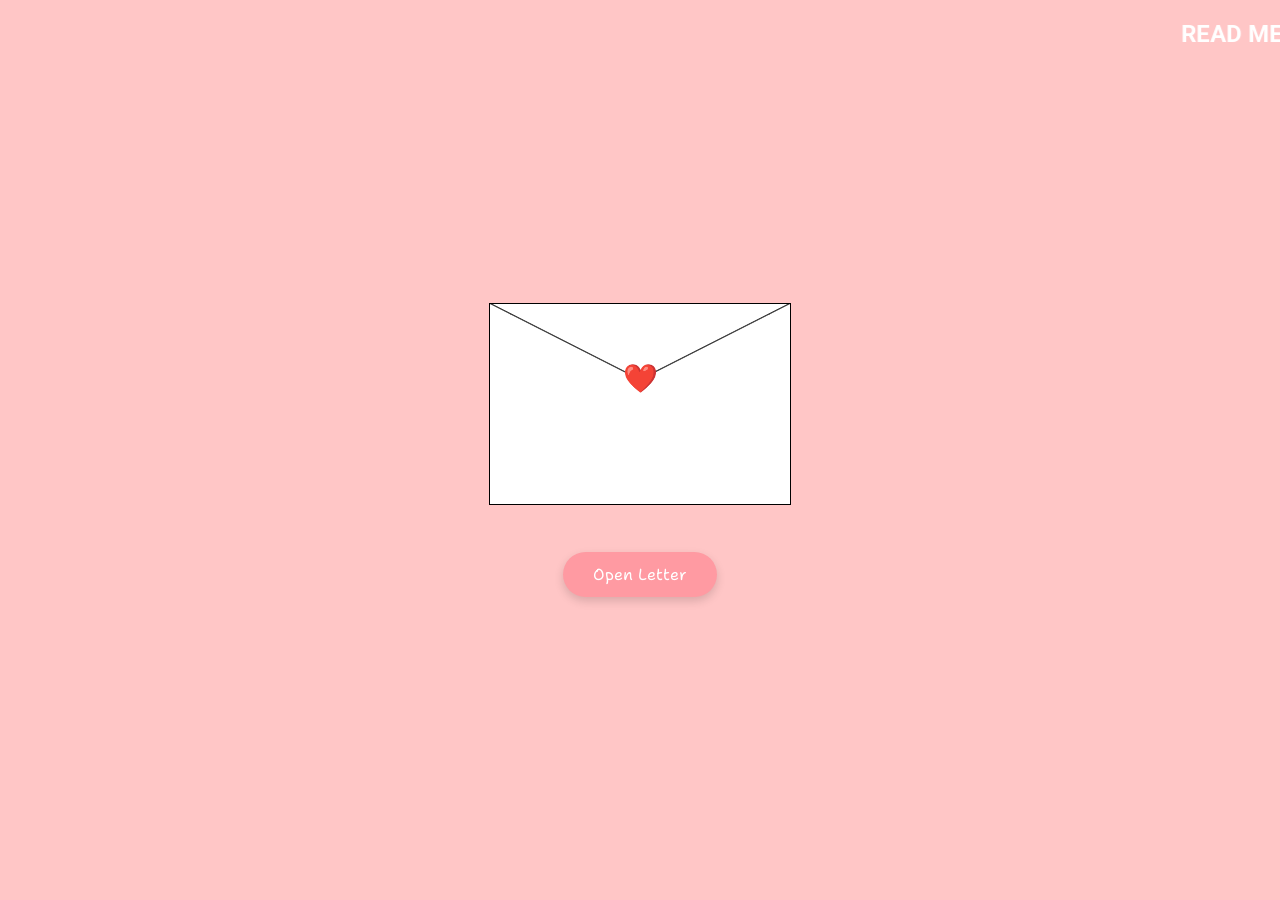
<file: index.html>
<!DOCTYPE html>
<html lang="es">
<head>
    <meta charset="UTF-8">
    <meta name="viewport" content="width=device-width, initial-scale=1.0">
    <title>Abbygail..</title>
    <link rel="stylesheet" href="estilos/cartastyle.css">
    <style>
        /* Estilos básicos para el marquee para que se vea como un título */
        .marquee-title {
            top: 0;
            position: fixed;
            font-size: 24px;
            font-weight: bold;
            color: #ffffff; /* Puedes cambiar este color para que combine con tu CSS */
            margin-top: 20px;
            margin-bottom: 20px;
        }
    </style>
</head>
<body>
    <marquee class="marquee-title">READ ME PLEASE</marquee>
    <div class="envelope" id="envelope">
        <div class="envelope-lid"></div>
        <div class="envelope-lid envelope-lid-secondary"></div>

        <div class="card-wrapper">
            <div class="card">
                <div class="card-cover">
                    <div class="card-side card-side-primary">
                        <h1 class="card-title">
                            <span class="card-title-secondary">For</span>
                            <span class="card-title-main">My Mommy<span class="card-title-apostrophe"></span></span>
                            <span class="card-title-secondary">Abby</span>
                        </h1>
                    </div>
                    <div class="card-side card-side-secondary"></div>
                </div>

                <div class="card-body">
                    <p>Bonjour Abby, I hope ur doing well I'm sorry for doing this, maybe u won't like it, but I wanted to do it :( , I just wanted to tell u that I'm always thinking about u and I miss u sm, but I know u r busy and u have your own things to do, and I respect that you have your private life and that's good. It's just that sometimes I miss u and I can't help it, I miss talking to u and also playing Roblox, but I don't want to bother you and I'm glad to know u r doing well you know I love you so much and I always have you on my mind, and I like making these things for you, I mean these presents I know it's not a big deal cuz it isn't very pretty, but little by little I'll do better because I have a lot of ideas hehe, anyway Abby, I don't want to bother you, please take good care of yourself and I wish you a pretty day just like you!
                    </p>
                    <p>Je t'aime trop💓 :)</p>
                    <p>From Jherson</p>
                </div>
            </div>
        </div>

        <div class="heart-seal" id="heartSeal">❤️</div>
    </div>

    <button class="open-btn" id="openBtn">Open Letter</button>

    <script>
        const envelope  = document.getElementById('envelope');
        const heartSeal = document.getElementById('heartSeal');
        const openBtn   = document.getElementById('openBtn');
        let   timeout;

        function toggle() {
            const isOpen = envelope.classList.toggle('open');

            // Actualizar texto del botón
            openBtn.textContent = isOpen ? 'Close Letter' : 'Open Letter';

            // Controlar el sello corazón
            clearTimeout(timeout);
            if (isOpen) {
                heartSeal.style.opacity = '0';
            } else {
                timeout = setTimeout(() => {
                    heartSeal.style.opacity = '1';
                }, 1500);
            }
        }

        // Tanto el botón como el sobre abren la carta
        openBtn.addEventListener('click', toggle);
        envelope.addEventListener('click', toggle);
        
    </script>

</body>
</html>
</file>
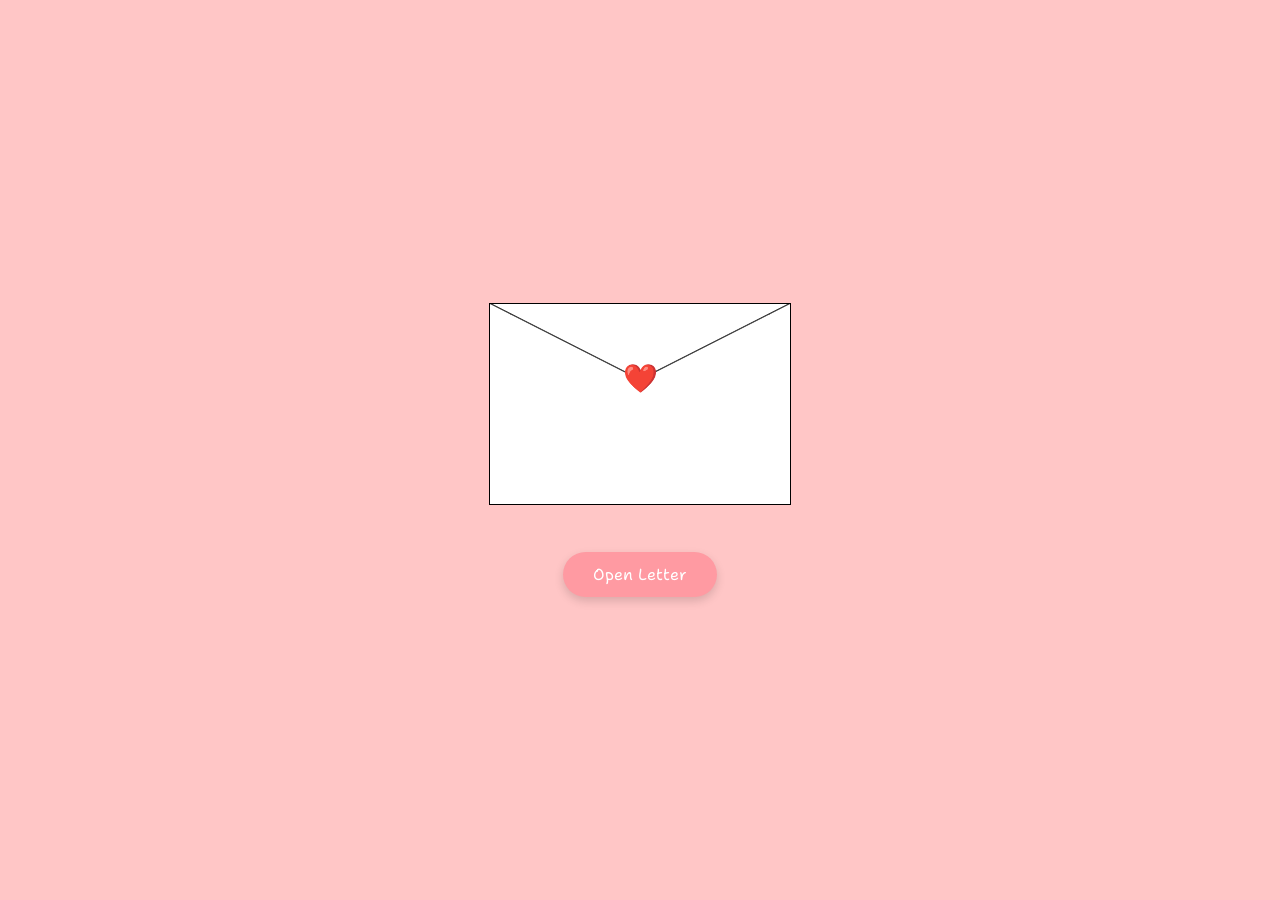
<file: etiquetas/index.html>
<!DOCTYPE html>
<html lang="es">
<head>
    <meta charset="UTF-8">
    <meta name="viewport" content="width=device-width, initial-scale=1.0">
    <title>Feliz Cumpleaños Mirella</title>
    <link rel="stylesheet" href="../estilos/cartastyle.css">
</head>
<body>

    <div class="envelope" id="envelope">
        <div class="envelope-lid"></div>
        <div class="envelope-lid envelope-lid-secondary"></div>

        <div class="card-wrapper">
            <div class="card">
                <div class="card-cover">
                    <div class="card-side card-side-primary">
                        <h1 class="card-title">
                            <span class="card-title-secondary">Good</span>
                            <span class="card-title-main">Morning<span class="card-title-apostrophe">🙂🥰</span></span>
                            <span class="card-title-secondary">Abby</span>
                        </h1>
                    </div>
                    <div class="card-side card-side-secondary"></div>
                </div>

                <div class="card-body">
                    <p>For Abby</p>
                    <p>Bonjour Abby, I hope ur doing well I'm sorry for doing this, maybe you won't like it, but I wanted to do it :( , I just wanted to tell u that I'm always thinking about u and I miss you sm, but I know you are busy and you have your own things to do, and I respect that you have your private life and that's good. It's just that sometimes I miss you and I can't help it, I miss talking to you and also playing Roblox, but I don't want to bother you and I'm glad to know you are doing well you know I love you so much and I always have you on my mind, and I like making these things for you, I mean these presents I know it's not a big deal because it isn't very pretty, but little by little I will do better because I have a lot of ideas hehe. Anyway Abby, I don't want to bother you, please take good care of yourself and I wish you a pretty day just like you!
                    </p>
                    <p>Je t'aime trop💓 :)</p>
                    <p>From Jherson</p>
                </div>
            </div>
        </div>

        <div class="heart-seal" id="heartSeal">❤️</div>
    </div>

    <button class="open-btn" id="openBtn">Open Letter</button>

    <script>
        const envelope  = document.getElementById('envelope');
        const heartSeal = document.getElementById('heartSeal');
        const openBtn   = document.getElementById('openBtn');
        let   timeout;

        function toggle() {
            const isOpen = envelope.classList.toggle('open');

            // Actualizar texto del botón
            openBtn.textContent = isOpen ? 'Close Letter' : 'Open Letter';

            // Controlar el sello corazón
            clearTimeout(timeout);
            if (isOpen) {
                heartSeal.style.opacity = '0';
            } else {
                timeout = setTimeout(() => {
                    heartSeal.style.opacity = '1';
                }, 1500);
            }
        }

        // Tanto el botón como el sobre abren la carta
        openBtn.addEventListener('click', toggle);
        envelope.addEventListener('click', toggle);
        
    </script>

</body>
</html>
</file>
<file: estilos/cartastyle.css>
@import url('https://fonts.googleapis.com/css2?family=Annie+Use+Your+Telescope&family=Petemoss&family=Roboto:ital,wght@0,100..900;1,100..900&family=Shantell+Sans:ital,wght@0,300..800;1,300..800&display=swap');

*, *::before, *::after {
    box-sizing: border-box;
    margin: 0;
    padding: 0;
}

body {
    font-family: "Roboto", serif;
    background-color: #FFC6C6;
    min-height: 100dvh;
    display: flex;
    flex-direction: column;
    align-items: center;
    justify-content: center;
    gap: clamp(24px, 5vw, 48px);
    padding: 24px;
}

/* ── Botón ──────────────────────────────────────────────────────────── */
.open-btn {
    padding: clamp(10px, 2.5vw, 12px) clamp(22px, 6vw, 30px);
    font-size: clamp(14px, 3.5vw, 16px);
    font-family: "Shantell Sans", cursive;
    background-color: #FF9AA2;
    color: white;
    border: none;
    border-radius: 30px;
    box-shadow: 0 4px 10px rgba(0,0,0,.15);
    cursor: pointer;
    transition: background-color 0.3s ease, transform 0.2s ease;
    position: relative;
    z-index: 1;
}
.open-btn:hover  { background-color: #FF6F91; }
.open-btn:active { transform: scale(0.97); }

/* ── Sobre ──────────────────────────────────────────────────────────── */
.envelope {
    width: clamp(240px, 72vw, 300px);
    height: clamp(160px, 48vw, 200px);
    background-color: #fff;
    display: grid;
    place-content: center;
    cursor: pointer;
    position: relative;
    box-shadow: 0 0 0 1px #000;
}

.envelope::after {
    content: '';
    position: absolute;
    inset: 0;
    border-top:    clamp(60px,  18vw, 75px)  solid transparent;
    border-right:  clamp(120px, 36vw, 150px) solid white;
    border-bottom: clamp(100px, 30vw, 125px) solid white;
    border-left:   clamp(120px, 36vw, 150px) solid white;
}

/* ── Card wrapper ───────────────────────────────────────────────────── */
.card-wrapper {
    perspective: 1000px;
    transform: rotate(-90deg);
    z-index: 0;
}

.envelope.open .card-wrapper {
    animation: show-card 1000ms 600ms forwards;
}
.envelope:not(.open) .card-wrapper {
    animation: hide-card 1000ms forwards;
}

@keyframes show-card {
    50%  { transform: translateY(-75%) rotate(-90deg); z-index: -1; }
    100% { transform: translateY(0)    rotate(0deg);   z-index: 10; }
}
@keyframes hide-card {
    0%   { z-index: 10; transform: rotate(0deg); }
    50%  { transform: translateY(-75%) rotate(-90deg); z-index: -1; }
    100% { transform: translateY(0)    rotate(-90deg); }
}

/* ── Tarjeta ────────────────────────────────────────────────────────── */
.card {
    width:  clamp(140px, 42vw, 180px);
    height: clamp(220px, 66vw, 280px);
    background-color: #fff;
    border: 1px solid;
    transform-style: preserve-3d;
    will-change: transform;
    transition: transform 250ms;
    box-shadow: inset 5px 0 10px rgba(0,0,0,.1);
}

/* ← AQUÍ ESTÁ EL FIX: translateX mueve la carta a la derecha en móvil */
.envelope.open .card {
    transform: translateX(clamp(30px, 9vw, 50px)) rotateY(-15deg) scale(2);
    transition-delay: 1750ms;
}

/* ── Portada ────────────────────────────────────────────────────────── */
.card-cover {
    position: absolute;
    inset: 0;
    text-align: center;
    outline: 1px solid #000;
    transform-style: preserve-3d;
    transform-origin: left;
    transition: transform 500ms 0ms;
}
.envelope.open .card-cover {
    transform: rotateY(-135deg);
    transition-delay: 2250ms;
}

.card-side {
    position: absolute;
    inset: 0;
    backface-visibility: hidden;
    background-color: #fff;
    display: grid;
    place-items: center;
}
.card-side-secondary {
    background-color: #fff;
    transform: rotateY(180deg);
    box-shadow: inset -5px 0 10px rgba(0,0,0,.1);
}

/* ── Título ─────────────────────────────────────────────────────────── */
.card-title {
    position: relative;
    font-weight: 300;
    text-align: center;
    user-select: none;
}
.card-title span { display: block; }
.card-title-secondary {
    font-size: clamp(9px, 2.5vw, 16px);
    letter-spacing: 3px;
    text-transform: uppercase;
}
.card-title-main {
    font-family: "Petemoss", serif;
    font-size: clamp(36px, 10vw, 64px);
    font-weight: 400;
}
.card-title-apostrophe {
    position: absolute;
    top: 34px;
    right: 8px;
    font-size: 8px;
}

/* ── Interior de la tarjeta ─────────────────────────────────────────── */
.card-body {
    font-family: "Shantell Sans", serif;
    padding: 14px;
}
.card-body p {
    font-size: 7px;
    font-weight: 300;
}
.card-body p + p { margin-top: 10px; }

/* ── Solapa ─────────────────────────────────────────────────────────── */
.envelope-lid {
    position: absolute;
    inset: 0;
    z-index: 1;
}
.envelope-lid::before,
.envelope-lid::after {
    content: '';
    position: absolute;
    top: 0;
    width: 1px;
    height: calc(100% - clamp(20px, 6vw, 31.85px));
    background-color: #000;
}
.envelope-lid::before {
    left: 0;
    transform: rotate(-63.1deg);
    transform-origin: top left;
}
.envelope-lid::after {
    right: 0;
    transform: rotate(63.1deg);
    transform-origin: top right;
}

.envelope-lid-secondary {
    background-color: #fff;
    clip-path: polygon(50% 38%, 0 0, 100% 0);
    transition: transform 500ms 1000ms;
    transform-origin: top;
}
.envelope.open .envelope-lid-secondary {
    transform: rotateX(180deg);
    transition-delay: 100ms;
    animation: open-lid-stacking 500ms forwards;
}
.envelope:not(.open) .envelope-lid-secondary {
    animation: close-lid-stacking 1250ms forwards;
}

@keyframes open-lid-stacking {
    50%  { z-index:  1; }
    100% { z-index: -1; }
}
@keyframes close-lid-stacking {
    0%, 50% { z-index: -2; }
    100%    { z-index:  1; }
}

/* ── Sello corazón ──────────────────────────────────────────────────── */
.heart-seal {
    position: absolute;
    top: 37%;
    left: 50%;
    transform: translate(-50%, -50%);
    z-index: 2;
    opacity: 1;
    transition: opacity 0.3s ease;
    font-size: clamp(20px, 6vw, 28px);
    pointer-events: none;
}
</file>
